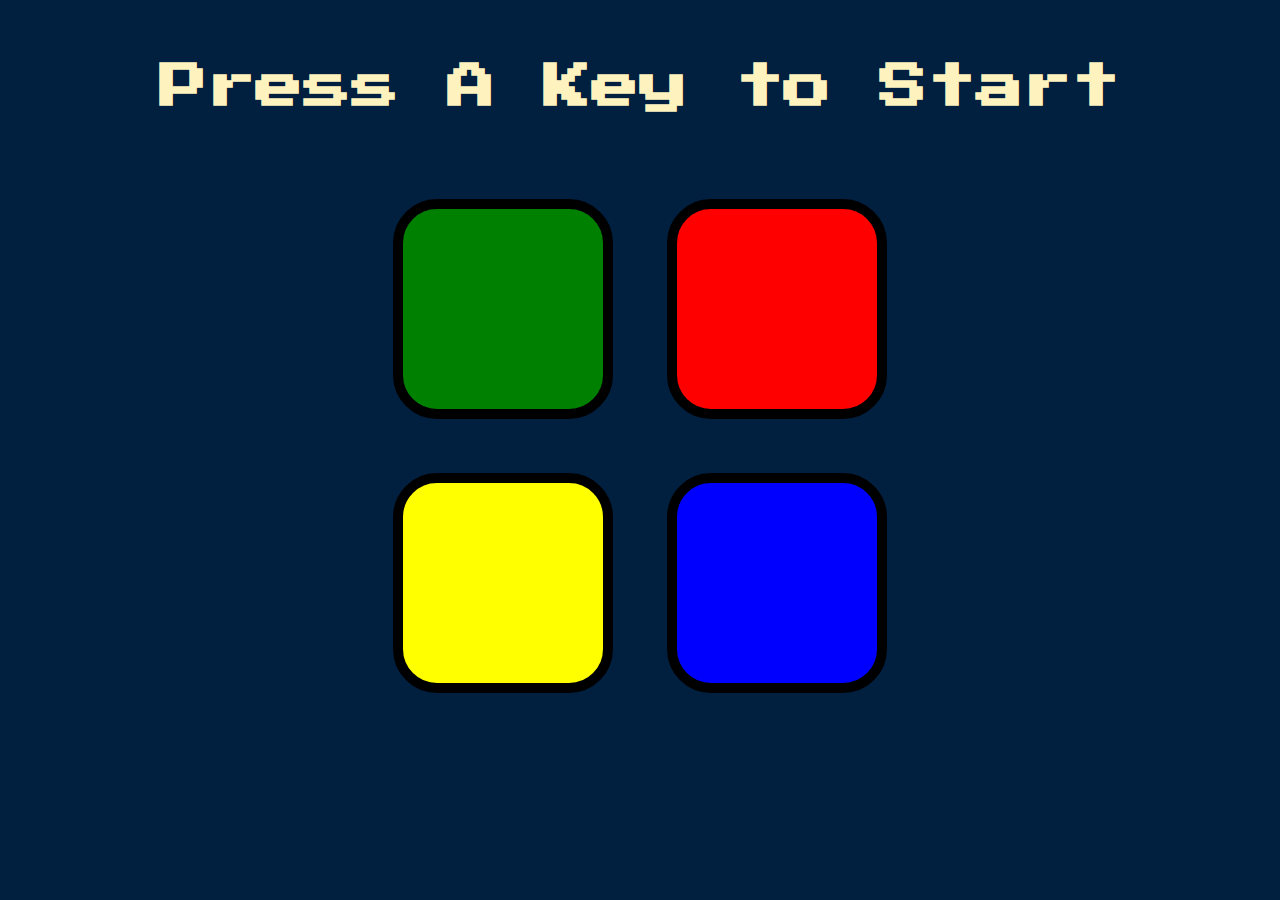
<file: Simon Game Challenge Starting Files/index.html>
<!DOCTYPE html>
<html lang="en" dir="ltr">

<head>
  <meta charset="utf-8">
  <title>Simon</title>
  <link rel="stylesheet" href="styles.css">
  <link href="https://fonts.googleapis.com/css?family=Press+Start+2P" rel="stylesheet">
</head>

<body>
  <h1 id="level-title">Press A Key to Start</h1>
  <div class="container">
    <div lass="row">

      <div type="button" id="green" class="btn green">

      </div>

      <div type="button" id="red" class="btn red">

      </div>
    </div>

    <div class="row">

      <div type="button" id="yellow" class="btn yellow">

      </div>
      <div type="button" id="blue" class="btn blue">

      </div>

    </div>

  </div>
  <script src="https://ajax.googleapis.com/ajax/libs/jquery/3.5.1/jquery.min.js"></script>
<script src="game.js" charset="utf-8"></script>
</body>

</html>
</file>
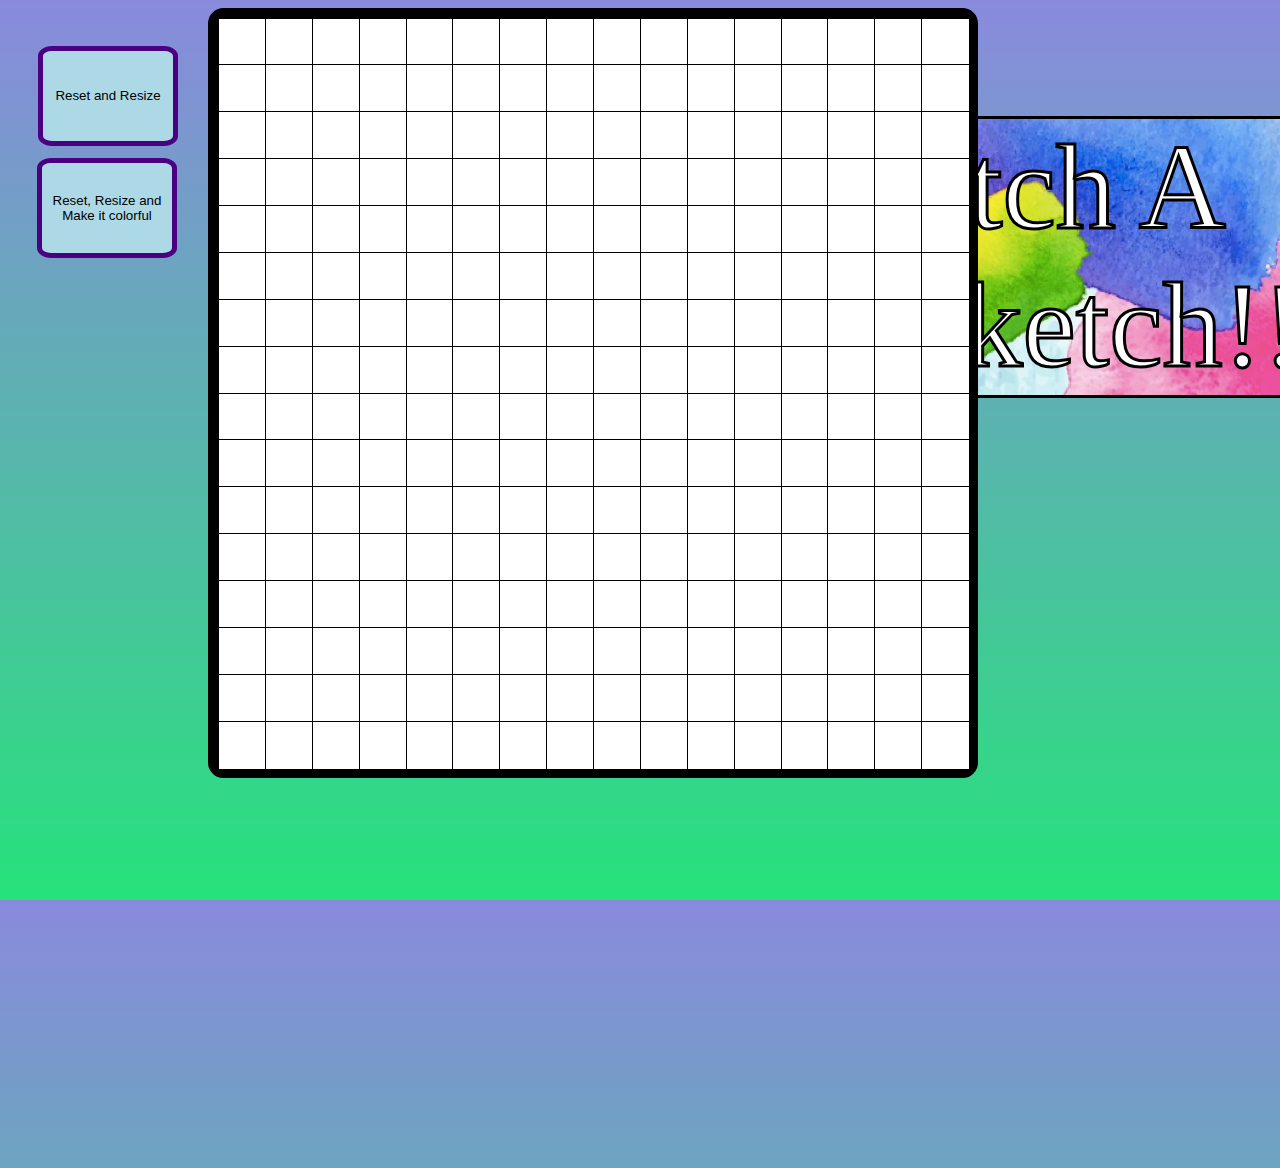
<file: EtchASketch.html>
<!DOCTYPE html>
<html>
<head>
<title> Etch a Sketch </title>
</head>
<body id='bod'>
    <button id='btn' onclick="res()">Reset and Resize</button>
    <button id='btn1' onclick="res1()">Reset, Resize and Make it colorful</button>
    <div id='nam'>Etch A Sketch!!</div>
    <div id='grid'>
    </div>
    
</body>

</html>
<script>
function random_bg_color() {
    var x = Math.floor(Math.random() * 256);
    var y = Math.floor(Math.random() * 256);
    var z = Math.floor(Math.random() * 256);
    var bgColor = "rgb(" + x + "," + y + "," + z + ")";
    return bgColor;
    }
let v=16;
const container=document.getElementById('grid');
container.style.gridTemplateRows='repeat('+v+',auto)';
container.style.gridTemplateColumns='repeat('+v+',auto)';

for (i=0;i<(v*v);i++){
const square=document.createElement('div')
square.setAttribute('class', 'sqr');
square.style.borderStyle='solid'
square.style.borderWidth='1px'
square.style.borderColor='black'
square.addEventListener('mouseenter', e => {
  square.style.backgroundColor = 'cyan';
});
grid.appendChild(square)
}
function clearBox()
{
    document.getElementById('grid').innerHTML = "";
}

    function res(){
        clearBox()
v=prompt('enter grid size');
const container=document.getElementById('grid');
container.style.gridTemplateRows='repeat('+v+',auto)';
container.style.gridTemplateColumns='repeat('+v+',auto)';

for (i=0;i<(v*v);i++){
const square=document.createElement('div')
square.setAttribute('class', 'sqr');
square.style.borderStyle='solid'
square.style.borderWidth='1px'
square.style.borderColor='black'
square.addEventListener('mouseenter', e => {
  square.style.backgroundColor = 'cyan';
});
grid.appendChild(square)
}}

function res1(){
        clearBox()
v=prompt('enter grid size');
const container=document.getElementById('grid');
container.style.gridTemplateRows='repeat('+v+',auto)';
container.style.gridTemplateColumns='repeat('+v+',auto)';

for (i=0;i<(v*v);i++){
const square=document.createElement('div')
square.setAttribute('class', 'sqr');
square.style.borderStyle='solid'
square.style.borderWidth='1px'
square.style.borderColor='black'
square.addEventListener('mouseenter', e => {
  square.style.backgroundColor = random_bg_color();
});
grid.appendChild(square)
}}
</script>
<style>
    html{
    width:100%;
    height:100%;
}
body{
   
    background-image: linear-gradient(rgb(138, 138, 221),rgb(38, 226, 123));
    overflow: hidden;
}
    #grid{
        position: relative;
        left: 200px;
        bottom: 390px;
    width: 750px;
    height:750px;
    border-style: solid;
    border-width: 10px;
    border-color: black(153, 147, 150);
    border-radius: 2%;
    display: grid;
}
.sqr{
    background-color: white;
    height: 100%;
    width: 100% ;
}
#btn{
    background-color: lightblue;
    position: relative;
    top: 30px;
    left: 30px;
    width: 140px;
    height: 100px;
    border-style: solid;
    border-color: indigo;
    border-width: 5px;
    border-radius: 10%;
}
#btn1{
    position: relative;
    top: 150px;
    left: -115px;
    width: 140px;
    height: 100px;
    border-style: solid;
    border-color: indigo;
    border-width: 5px;
    border-radius: 10%;
    background-color:lightblue;
    animation-name: colorful;
    animation-duration: 7s;
    animation-iteration-count: infinite;
}
@keyframes colorful {

  0%   {background-color: red;}
  17%  {background-color: orange;}
  33%  {background-color: yellow;}
  50%  {background-color: lawngreen;}
  66%  {background-color: #83d7f0;}
  82%  {background-color: #4784ea;}
  100% {background-color: #bd6df3;}
}
#nam{
    background-image: url(media/background.png);
    position: relative;
    left:70%;
    width: 400px;
    font-size: 120px;
    color: white;
    border-style: solid;
    border-color:black;
    border-radius: 3%;
    -webkit-text-stroke: 3px black;

}
</style>
</file>
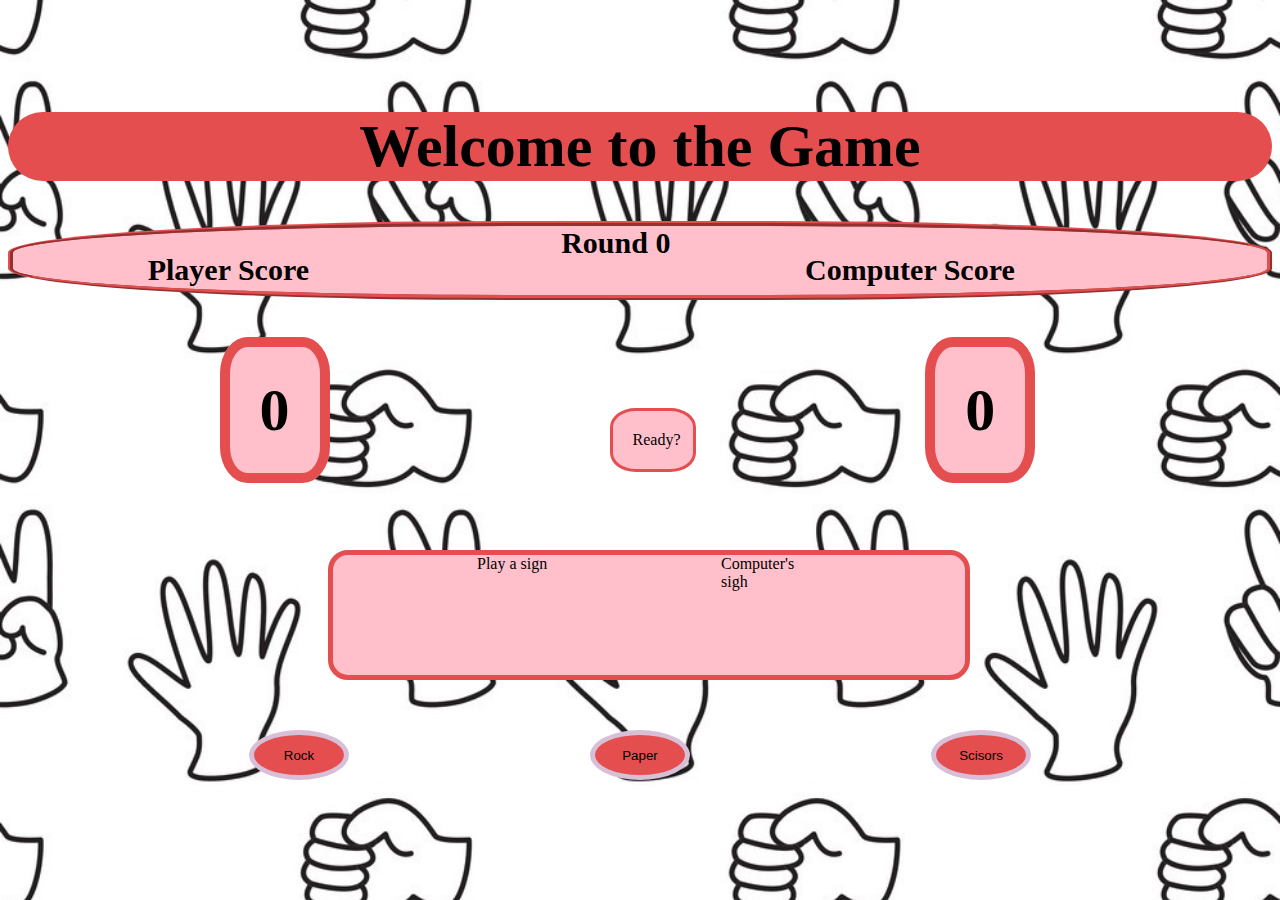
<file: RockPaperScisors.html>
<!DOCTYPE>
<html>
  <head>
     
  <Title>Rock Paper Scisors</Title>

  </head>
  <body>
      <div id='rezwl'>Ready?</div>
     
      
<h1 id='Welcome'>Welcome to the Game</h1>
<div id='scoreTracker'>
  <div id='playerTable'>Player Score
    <span id='playerPoints'>0</span>
  </div>
  <div id='rounds'>Round
    <span id='nmrounds'>0</span>
    
  </div>
  <div id='compTable'>Computer Score
    <span id='compPoints'>0</span>
  </div>
</div>
<div id='Choices'>
  <span id='playerPick'>Play a sign</span>
  <span id='compPick'>Computer's sigh</span>
</div>
<div id='container'>
  <button id='ROCK'>Rock</button>
  <button id='PAPER'>Paper</button>
  <button id='SCISORS'>Scisors</button>
</div>
    </div>
        </body>
<script>
  const plrpck=document.querySelector('#playerPick')
  const cmppck=document.querySelector('#compPick')
  const rnds=document.querySelector('#nmrounds')
  const plscr=document.querySelector('#playerPoints')
  const cmpscr=document.querySelector('#compPoints')
 


  let rounds=0;
  let compScore=0;
  let playerScore=0;
  let rock='ROCK'
  let paper='PAPER'
  let scisors='SCISORS'
  let playerChoice=0
  let draw=3
  let win=5
  let lose=4

  const btn1 = document.querySelector('#ROCK');
btn1.onclick = () =>  pRock();
const btn2 = document.querySelector('#PAPER');
btn2.onclick = () => pPaper();
const btn3 = document.querySelector('#SCISORS');
btn3.onclick = () => pScisors();


  

  function shrink(){
  const selection=document.getElementById('playerPick')
  selection.style.width='100px'
  selection.style.backgroundColor='transparent'
  selection.style.height='100px'
  selection.style.borderRadius='50%'
  }

function rew(){
  const selection=document.getElementById('playerPick')
  selection.style.width='120px'
  selection.style.backgroundColor='gold'
  selection.style.height='120px'
  selection.style.borderRadius='50%'
  selection.style.padding='5px'
  setTimeout(function(){shrink();},500)
}
function shrinkCP(){
  const selection=document.getElementById('compPick')
  selection.style.width='100px'
  selection.style.backgroundColor='transparent'
  selection.style.height='100px'
  selection.style.borderRadius='50%'
  }

function rewCP(){
  const selection=document.getElementById('compPick')
  selection.style.width='120px'
  selection.style.backgroundColor='red'
  selection.style.height='120px'
  selection.style.borderRadius='50%'
  selection.style.padding='5px'
  setTimeout(function(){shrinkCP();},500)
}

function playa1() {
  var audio = new Audio('./kick.wav');
  audio.play();
}
function playa2() {
  var audio = new Audio('./tom.wav');
  audio.play();}

  function playa3() {
  var audio = new Audio('./hihat.wav');
  audio.play();}

function computerPlay (){
        let coe=Math.random();
    if (coe>0.67) {
cmppck.innerHTML='<img src="./LogoPaper.png">'
      return paper ;
       } else if (coe>0.33 && coe<0.67 ) {
        cmppck.innerHTML='<img src="./LogoRock.png">';
         return rock ;} else {
           cmppck.innerHTML='<img src="./LogoScisors.png">'
           return scisors ;}
              }
              

  function pRock(){
    let compChoice=computerPlay();
    rounds++
      rnds.textContent=rounds;
      playa1();
      rew();
      rewCP()
      plrpck.innerHTML = '<img src="./LogoRock.png">';
    if (compChoice==scisors){
      playerScore++
      plscr.textContent=playerScore
      rezwl.textContent='You Win!'
      return win;
    } else if (compChoice==paper){     
      compScore++
      cmpscr.textContent=compScore;
      rezwl.textContent='You Lose!'
      return lose;     
    } else {   
      rezwl.textContent='Draw! Try Again!'
      return draw
    }
  }

  function pScisors(){
    rounds++
      rnds.textContent=rounds;
      playa2()
      rew();
      rewCP()
    let compChoice=computerPlay();
    plrpck.innerHTML = '<img src="./LogoScisors.png">';
    if (compChoice==paper){
      playerScore++
      plscr.textContent=playerScore
      rezwl.textContent='You Win!'
      return win;
    } else if (compChoice==rock){
      compScore++
      cmpscr.textContent=compScore;
      rezwl.textContent='You Lose!'
      return lose;
    } else {
      rezwl.textContent='Draw! Try Again!'
      return draw
    }
  }
  function pPaper(){
    rounds++
      rnds.textContent=rounds;
      playa3()
      rew();
      rewCP()
    let compChoice=computerPlay();
    plrpck.innerHTML = '<img src="./LogoPaper.png">';
    if (compChoice==rock){
      playerScore++
      plscr.textContent=playerScore
      rezwl.textContent='You Win!'
      return win;
    } else if (compChoice==scisors){
      compScore++
      cmpscr.textContent=compScore;
      rezwl.textContent='You Lose!'
      return lose;
    } else {     
      rezwl.textContent='Draw! Try Again!'
      return draw
    }
  }
  window.addEventListener("keydown", event => {
    if (event.key == "v") {
      document.body.style.backgroundColor = "violet";
    }
  });
  window.addEventListener("keyup", event => {
    if (event.key == "v") {
      document.body.style.backgroundColor = "";
    }
  });

  </script>
  <style>
  .dot {
    height: 8px; width: 8px;
    border-radius: 4px; /* rounds corners */
    background: purple;
    position: absolute;
  }
    html{
      background-size: cover;
      background-image: url(backgrnd.jpg);

    }
    
    #Welcome{
      color: black;
      border-radius: 100px;
background-color: rgb(229,78,78);
font-family:Time-New-Roman;
font-size:60px;
text-align: center;

    }
    #container{
  
      display: flex;
      flex-direction: row;
      justify-content: space-evenly;
      align-items: center;
      position: relative;top:300px
       }
       button{
         color: black;
         width:100px;
         height:50px;
         background-color: rgb(229,78,78);
         border-style: solid;
         border-color: thistle;
         border-width: 5px;
         border-radius: 50%;
         
         transition: border-color, border-width .2s;
       }
       button:hover{
         border-color:orange;
         border-width:8px;
       }
       #scoreTracker{
         font-size: 30px;
         font-weight: bold;
         color: black;
         display: flex;
         justify-content: space-evenly;
         border-style: ridge;
         border-radius: 40%;
         border-width: 5px;
         border-color: rgb(229,78,78);
         background-color: pink;
       }
       #Choices{
         display: flex;
         justify-content: space-evenly;
         position: relative;
         top:250px;
         left:25vw;
         width:50%;
         height:120px;
         border-style:solid;
         border-radius:20px;
         border-width:5px;
         border-color:rgb(229,78,78) ;
         background-color: pink;
       }
       #playerPoints{
         position: relative;
         top:150px;
         right:97px;
         padding:30px;
         font-size: 60px;
         border-style: solid;
         border-width: 10px;
         border-color: rgb(229,78,78);
         border-radius: 25%;
         background-color: pink;
       }
       #compPoints{
        position: relative;
         top:150px;
         right:97px;
         padding:30px;
         font-size: 60px;
         border-style: solid;
         border-width: 10px;
         border-color: rgb(229,78,78);
         border-radius: 25%;
         background-color: pink;
       }
       #playerPick{
         width: 100px;
         height: 100px;
         
         
       }
       
       #playerPick img{
         width: 100%;
         height: auto;
         
       }
       #compPick{
         width: 100px;
         height: 100px;
         
       }
       #compPick img{
        width: 100%;
         height: auto;
         
       }
       #rezwl{
         position:relative;
         top: 400px;
         left:47vw;
         background-color: pink;
         width:40px;
         border-style: solid;
         border-radius: 30%;
         border-color: rgb(229,78,78);
         border: width 5px;
         padding: 20px;
         text-align: center;
       }
       
  </style>
  

</html>
</file>
<file: Simon Game Challenge Starting Files/styles.css>
body {
  text-align: center;
  background-color: #011F3F;
}

#level-title {
  font-family: 'Press Start 2P', cursive;
  font-size: 3rem;
  margin:  5%;
  color: #FEF2BF;
}

.container {
  display: block;
  width: 50%;
  margin: auto;

}

.btn {
  margin: 25px;
  display: inline-block;
  height: 200px;
  width: 200px;
  border: 10px solid black;
  border-radius: 20%;
}

.game-over {
  background-color: red;
  opacity: 0.8;
}

.red {
  background-color: red;
}

.green {
  background-color: green;
}

.blue {
  background-color: blue;
}

.yellow {
  background-color: yellow;
}

.pressed {
  box-shadow: 0 0 20px white;
  background-color: grey;
}
</file>
